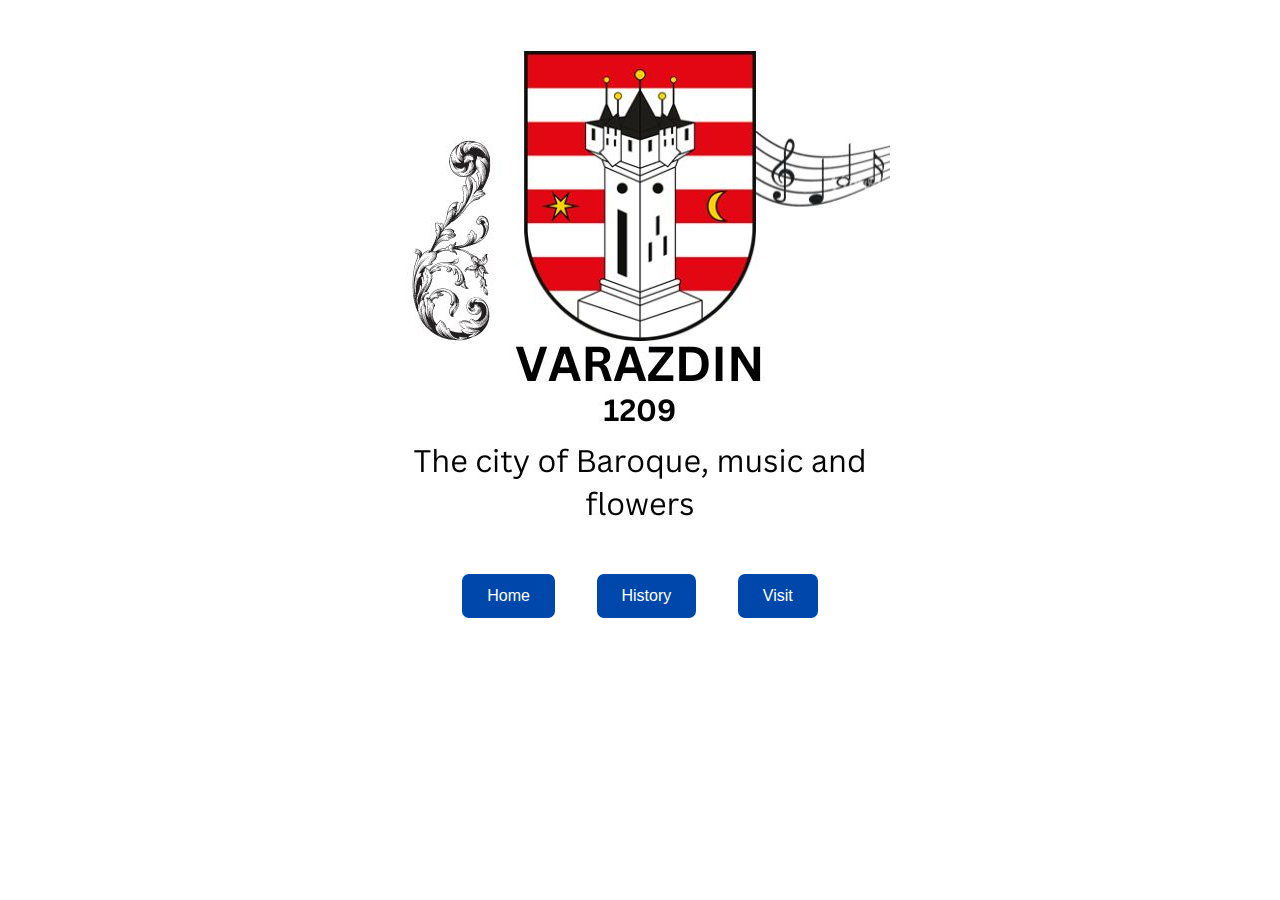
<file: index.html>
<!DOCTYPE html>
<!--sets language of the website to English -->
<html lang="en">
  <head>
    <meta charset="UTF-8">
    <!-- Makes sure it looks good on phones and it has possibility of zooming -->
    <meta name="viewport" content="width=device-width, initial-scale=1.0">
    <!-- Title of the webpage -->
    <title>Index</title>
    <!-- Bootstrap CSS for styling, used this code: https://cdn.jsdelivr.net/npm/bootstrap@4.6.2/dist/css/bootstrap.min.css from here: https://www.w3schools.com/bootstrap4/tryit.asp?filename=trybs_navbar_collapse -->
    <link rel="stylesheet" href="https://cdn.jsdelivr.net/npm/bootstrap@4.6.2/dist/css/bootstrap.min.css">
    <!-- External CSS file for styling -->
    <link rel="stylesheet" href="style.css" type="text/css">
  </head>
  <body class="cus-background-index">
    <!-- Banner image: Logo of Varazdin, edited in Canva -->
    <img src="./img/banner.jpg" alt="Logo of the Varazdin" class="custom_ban">
    <!-- Button-links-->
    <div class="cust-container" id="info">
      <!-- Button link to Home page. -->
      <a href="home.html" class="but-li cust-but-li">Home</a>
      <!-- Button link to History page. -->
      <a href="history.html" class="but-li cust-but-li">History</a>
      <!-- Button link to Visit page. -->
      <a href="visit.html" class="but-li cust-but-li">Visit</a>
    </div>
    <!-- Bootstrap JavaScript bundle for navigation bar/menu at the top. Used scripts from:https://www.w3schools.com/bootstrap4/tryit.asp?filename=trybs_navbar_collapse -->
    <script src="https://cdn.jsdelivr.net/npm/jquery@3.7.1/dist/jquery.slim.min.js"></script>
    <script src="https://cdn.jsdelivr.net/npm/popper.js@1.16.1/dist/umd/popper.min.js"></script>
    <script src="https://cdn.jsdelivr.net/npm/bootstrap@4.6.2/dist/js/bootstrap.bundle.min.js"></script>
  </body>
</html>
</file>
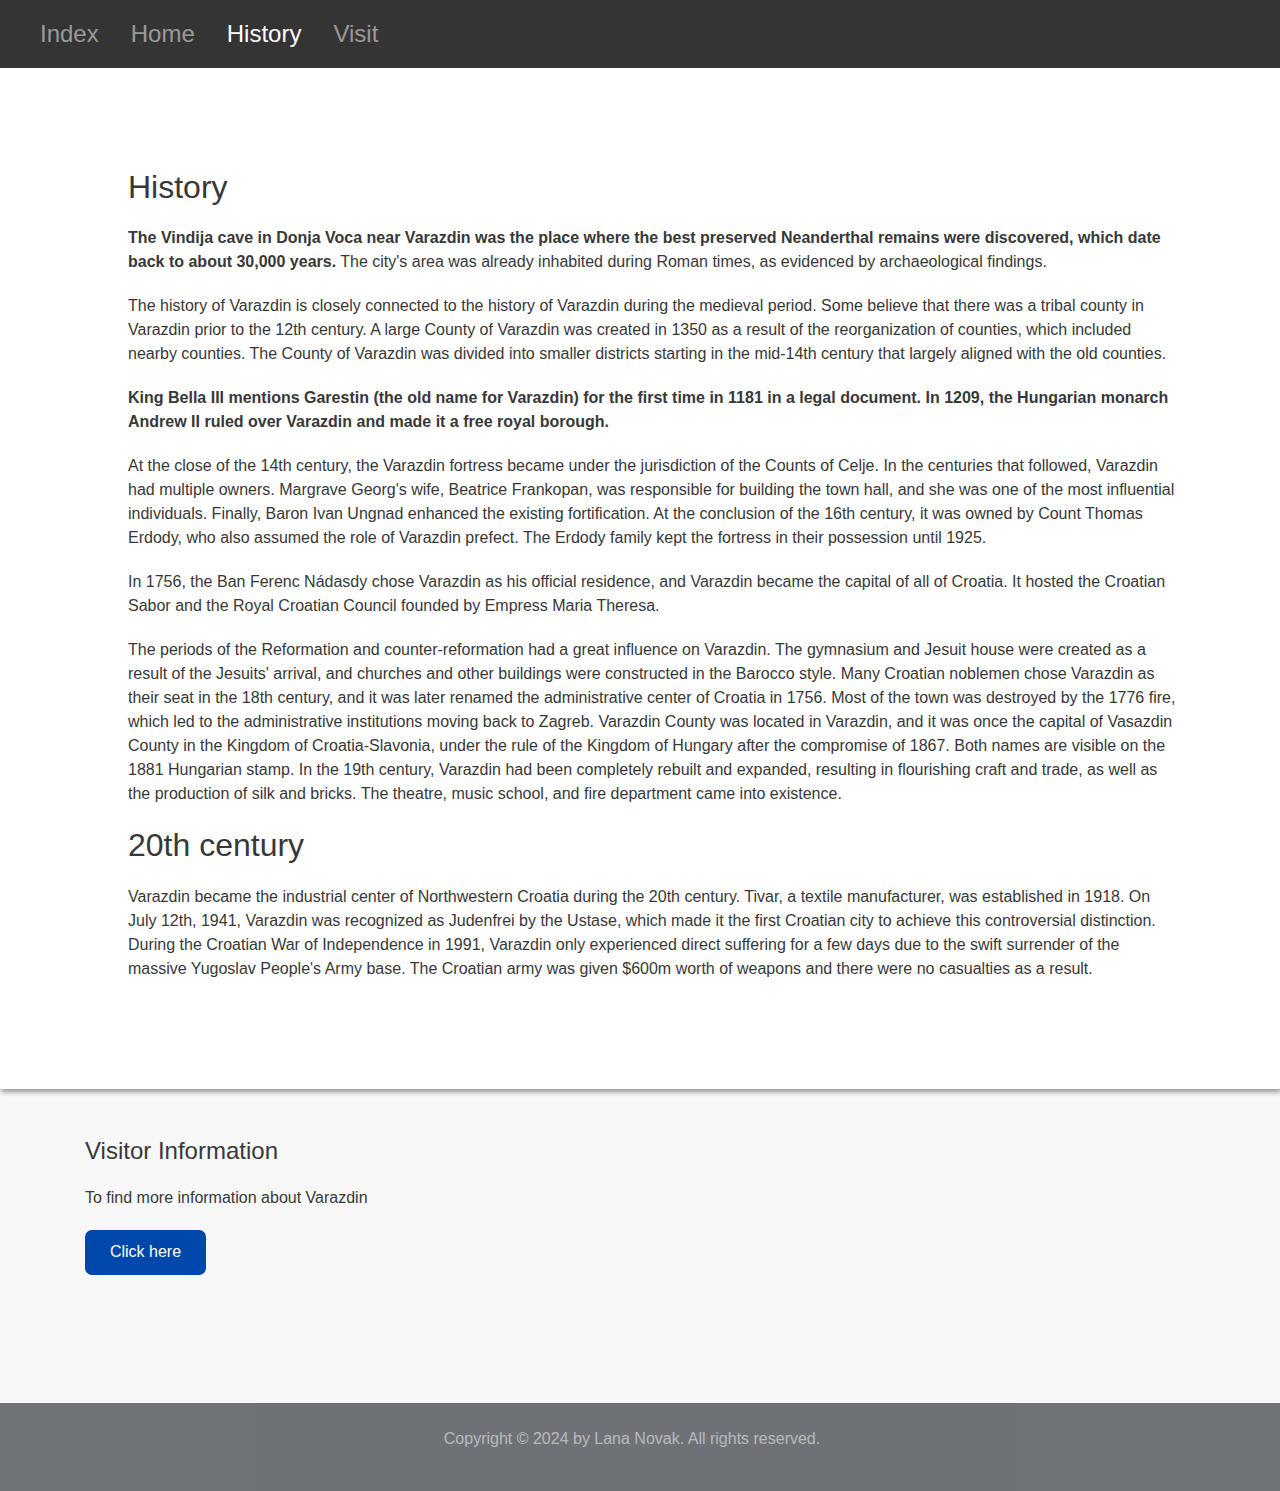
<file: history.html>
<!DOCTYPE html>
<!--sets language of the website to English -->
<html lang="en">
  <head>
    <meta charset="UTF-8">
    <!-- Makes sure it looks good on phones and it has possibility of zooming -->
    <meta name="viewport" content="width=device-width, initial-scale=1.0">
    <!-- Title of the webpage -->
    <title>History</title>
    <!-- Bootstrap CSS for styling, used this code: https://cdn.jsdelivr.net/npm/bootstrap@4.6.2/dist/css/bootstrap.min.css from here: https://www.w3schools.com/bootstrap4/tryit.asp?filename=trybs_navbar_collapse -->
    <link rel="stylesheet" href="https://cdn.jsdelivr.net/npm/bootstrap@4.6.2/dist/css/bootstrap.min.css">
    <!-- External CSS file for styling -->
    <link rel="stylesheet" href="style.css" type="text/css">
  </head>
  <body>
    <!-- Header section -->
    <header>
      <!-- Navigation bar, Bootstrap. Used this to learn how to do it: link: https://www.w3schools.com/bootstrap4/tryit.asp?filename=trybs_navbar_collapse -->
      <nav class="navbar navbar-expand-md navbar-dark">
        <!-- Toggler button, extremely important for responsive design of navbar -->
        <button class="navbar-toggler" type="button" data-toggle="collapse" data-target="#resp-Nav">
          <span class="navbar-toggler-icon"></span>
        </button>
        <!-- Navbar links -->
        <!-- Collapsed navbar. Needed for mobile phone and tablet users -->
        <div class="collapse navbar-collapse" id="resp-Nav">
          <ul class="navbar-nav">
            <!-- Index -->
            <li class="nav-item">
              <a class="nav-link" href="index.html">Index</a>
            </li>
            <!-- Home -->
            <li class="nav-item">
              <a class="nav-link" href="home.html">Home</a>
            </li>
            <!-- History - active one -->
            <li class="nav-item active">
              <a class="nav-link" href="history.html">History</a>
            </li>
            <!-- Visit -->
            <li class="nav-item">
              <a class="nav-link" href="visit.html">Visit</a>
            </li>
          </ul>
        </div>
      </nav>
    </header>
    <!-- Main content section -->
    <main class="content">
      <section id="about">
        <h2>History</h2>
        <!-- Text paragraphs with the most important information about the history of my town. -->
        <p>
          <strong>The Vindija cave in Donja Voca near Varazdin was the place where the best preserved Neanderthal remains were discovered, which date back to about 30,000 years.</strong> The city's area was already inhabited during Roman times, as evidenced by archaeological findings.
        </p>
        <p>The history of Varazdin is closely connected to the history of Varazdin during the medieval period. Some believe that there was a tribal county in Varazdin prior to the 12th century. A large County of Varazdin was created in 1350 as a result of the reorganization of counties, which included nearby counties. The County of Varazdin was divided into smaller districts starting in the mid-14th century that largely aligned with the old counties.</p>
        <p>
          <strong>King Bella III mentions Garestin (the old name for Varazdin) for the first time in 1181 in a legal document. In 1209, the Hungarian monarch Andrew II ruled over Varazdin and made it a free royal borough.</strong>
        </p>
        <p>At the close of the 14th century, the Varazdin fortress became under the jurisdiction of the Counts of Celje. In the centuries that followed, Varazdin had multiple owners. Margrave Georg's wife, Beatrice Frankopan, was responsible for building the town hall, and she was one of the most influential individuals. Finally, Baron Ivan Ungnad enhanced the existing fortification. At the conclusion of the 16th century, it was owned by Count Thomas Erdody, who also assumed the role of Varazdin prefect. The Erdody family kept the fortress in their possession until 1925.</p>
        <p>In 1756, the Ban Ferenc Nádasdy chose Varazdin as his official residence, and Varazdin became the capital of all of Croatia. It hosted the Croatian Sabor and the Royal Croatian Council founded by Empress Maria Theresa.</p>
        <p>The periods of the Reformation and counter-reformation had a great influence on Varazdin. The gymnasium and Jesuit house were created as a result of the Jesuits' arrival, and churches and other buildings were constructed in the Barocco style. Many Croatian noblemen chose Varazdin as their seat in the 18th century, and it was later renamed the administrative center of Croatia in 1756. Most of the town was destroyed by the 1776 fire, which led to the administrative institutions moving back to Zagreb. Varazdin County was located in Varazdin, and it was once the capital of Vasazdin County in the Kingdom of Croatia-Slavonia, under the rule of the Kingdom of Hungary after the compromise of 1867. Both names are visible on the 1881 Hungarian stamp. In the 19th century, Varazdin had been completely rebuilt and expanded, resulting in flourishing craft and trade, as well as the production of silk and bricks. The theatre, music school, and fire department came into existence.</p>
        <h2>20th century</h2>
        <p> Varazdin became the industrial center of Northwestern Croatia during the 20th century. Tivar, a textile manufacturer, was established in 1918. On July 12th, 1941, Varazdin was recognized as Judenfrei by the Ustase, which made it the first Croatian city to achieve this controversial distinction. During the Croatian War of Independence in 1991, Varazdin only experienced direct suffering for a few days due to the swift surrender of the massive Yugoslav People's Army base. The Croatian army was given $600m worth of weapons and there were no casualties as a result.</p>
      </section>
    </main>
    <!-- Container with the button-link to visit.html -->
    <div class="container" id="info">
      <h4>Visitor Information</h4>
      <p>To find more information about Varazdin <br>
        <!-- Button link to Visit page. In other words to visit.html -->
        <a href="visit.html" class="but-li">Click here</a>
    </div>
    <!-- Footer containing information about year of creation and copyright-->
    <footer class="bg-dark">
      <div class="container">
        <!-- Copyright information -->
        <p id="p-foot">Copyright &copy; 2024 by Lana Novak. All rights reserved.</p>
      </div>
    </footer>
    <!-- Bootstrap JavaScript bundle for navigation bar/menu at the top. Used scripts from:https://www.w3schools.com/bootstrap4/tryit.asp?filename=trybs_navbar_collapse-->
    <script src="https://cdn.jsdelivr.net/npm/jquery@3.7.1/dist/jquery.slim.min.js"></script>
    <script src="https://cdn.jsdelivr.net/npm/popper.js@1.16.1/dist/umd/popper.min.js"></script>
    <script src="https://cdn.jsdelivr.net/npm/bootstrap@4.6.2/dist/js/bootstrap.bundle.min.js"></script>
  </body>
</html>
</file>
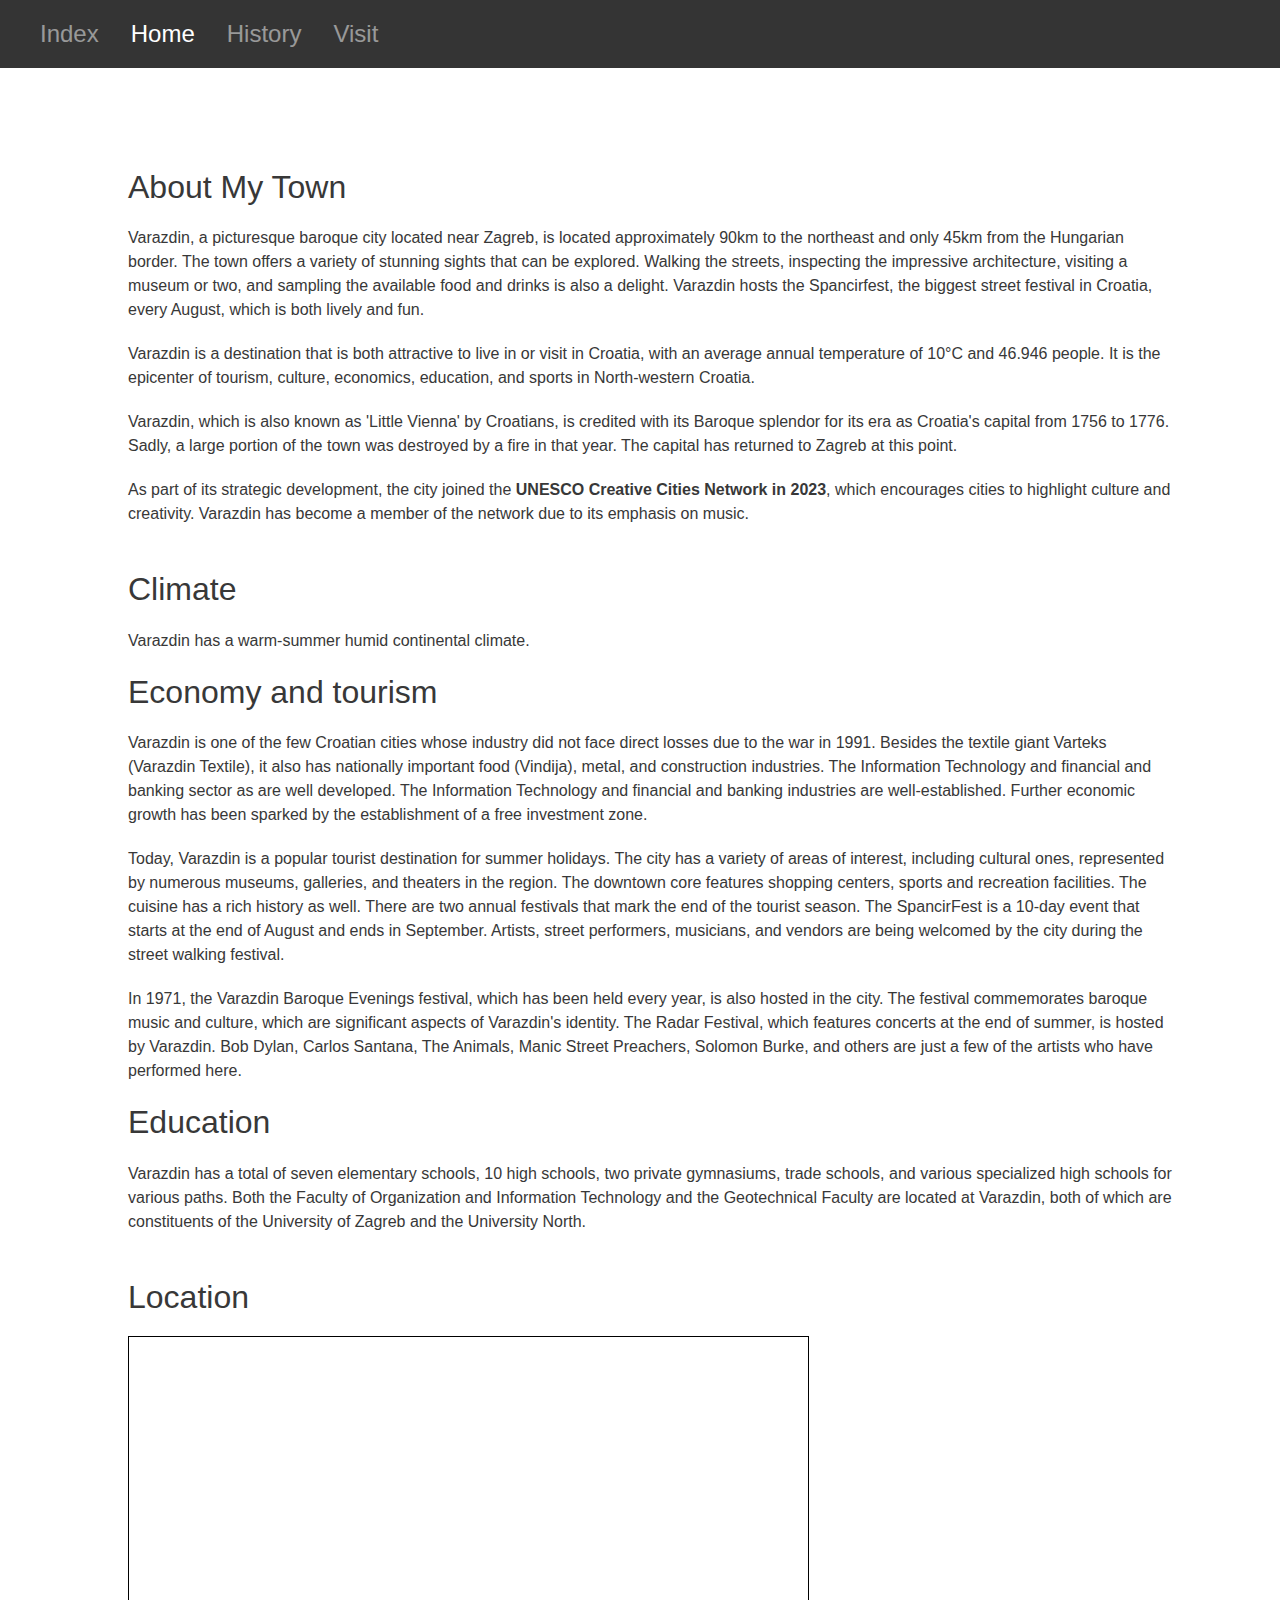
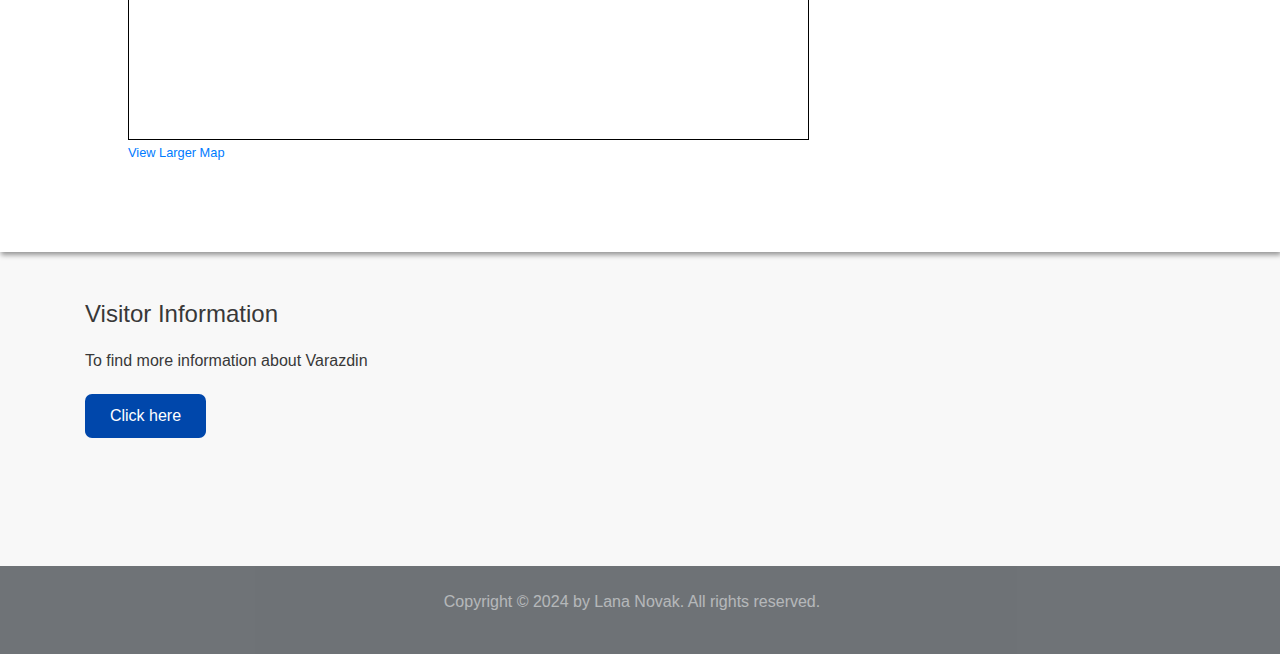
<file: home.html>
<!DOCTYPE html>
<!--sets language of the website to English -->
<html lang="en">
  <head>
    <meta charset="UTF-8">
    <!-- Makes sure it looks good on phones and it has possibility of zooming -->
    <meta name="viewport" content="width=device-width, initial-scale=1.0">
    <!-- Title of the webpage -->
    <title>Home</title>
    <!-- Bootstrap CSS for styling, used this code: https://cdn.jsdelivr.net/npm/bootstrap@4.6.2/dist/css/bootstrap.min.css from here: https://www.w3schools.com/bootstrap4/tryit.asp?filename=trybs_navbar_collapse -->
    <link rel="stylesheet" href="https://cdn.jsdelivr.net/npm/bootstrap@4.6.2/dist/css/bootstrap.min.css">
    <!-- External CSS file for styling -->
    <link rel="stylesheet" href="style.css" type="text/css">
  </head>
  <body>
    <!-- Header section -->
    <header>
      <!-- Navigation bar, Bootstrap. Used this to learn how to do it: link: https://www.w3schools.com/bootstrap4/tryit.asp?filename=trybs_navbar_collapse -->
      <nav class="navbar navbar-expand-md navbar-dark">
        <!-- Toggler button, extremely important for responsive design of navbar -->
        <button class="navbar-toggler" type="button" data-toggle="collapse" data-target="#resp-Nav">
          <span class="navbar-toggler-icon"></span>
        </button>
        <!-- Navbar links -->
        <!-- Collapsed navbar. Needed for mobile phone and tablet users -->
        <div class="collapse navbar-collapse" id="resp-Nav">
          <ul class="navbar-nav">
            <!-- Index -->
            <li class="nav-item">
              <a class="nav-link" href="index.html">Index</a>
            </li>
            <!-- Home - active one -->
            <li class="nav-item active">
              <a class="nav-link" href="home.html">Home</a>
            </li>
            <!-- History -->
            <li class="nav-item">
              <a class="nav-link" href="history.html">History</a>
            </li>
            <!-- Visit -->
            <li class="nav-item">
              <a class="nav-link" href="visit.html">Visit</a>
            </li>
          </ul>
        </div>
      </nav>
    </header>
    <!-- Main content section -->
    <main class="content">
      <section id="about">
        <h2>About My Town</h2>
        <!-- Text paragraphs with the most important information about my town. -->
        <p>Varazdin, a picturesque baroque city located near Zagreb, is located approximately 90km to the northeast and only 45km from the Hungarian border. The town offers a variety of stunning sights that can be explored. Walking the streets, inspecting the impressive architecture, visiting a museum or two, and sampling the available food and drinks is also a delight. Varazdin hosts the Spancirfest, the biggest street festival in Croatia, every August, which is both lively and fun.</p>
        <p>Varazdin is a destination that is both attractive to live in or visit in Croatia, with an average annual temperature of 10°C and 46.946 people. It is the epicenter of tourism, culture, economics, education, and sports in North-western Croatia.</p>
        <p>Varazdin, which is also known as 'Little Vienna' by Croatians, is credited with its Baroque splendor for its era as Croatia's capital from 1756 to 1776. Sadly, a large portion of the town was destroyed by a fire in that year. The capital has returned to Zagreb at this point.</p>
        <p> As part of its strategic development, the city joined the <strong>UNESCO Creative Cities Network in 2023</strong>, which encourages cities to highlight culture and creativity. Varazdin has become a member of the network due to its emphasis on music. </p>
        <br>
        <h2>Climate</h2>
        <p>Varazdin has a warm-summer humid continental climate.</p>
        <h2>Economy and tourism</h2>
        <p>Varazdin is one of the few Croatian cities whose industry did not face direct losses due to the war in 1991. Besides the textile giant Varteks (Varazdin Textile), it also has nationally important food (Vindija), metal, and construction industries. The Information Technology and financial and banking sector as are well developed. The Information Technology and financial and banking industries are well-established. Further economic growth has been sparked by the establishment of a free investment zone.</p>
        <p>Today, Varazdin is a popular tourist destination for summer holidays. The city has a variety of areas of interest, including cultural ones, represented by numerous museums, galleries, and theaters in the region. The downtown core features shopping centers, sports and recreation facilities. The cuisine has a rich history as well. There are two annual festivals that mark the end of the tourist season. The SpancirFest is a 10-day event that starts at the end of August and ends in September. Artists, street performers, musicians, and vendors are being welcomed by the city during the street walking festival.</p>
        <p>In 1971, the Varazdin Baroque Evenings festival, which has been held every year, is also hosted in the city. The festival commemorates baroque music and culture, which are significant aspects of Varazdin's identity. The Radar Festival, which features concerts at the end of summer, is hosted by Varazdin. Bob Dylan, Carlos Santana, The Animals, Manic Street Preachers, Solomon Burke, and others are just a few of the artists who have performed here.</p>
        <h2>Education</h2>
        <p>Varazdin has a total of seven elementary schools, 10 high schools, two private gymnasiums, trade schools, and various specialized high schools for various paths. Both the Faculty of Organization and Information Technology and the Geotechnical Faculty are located at Varazdin, both of which are constituents of the University of Zagreb and the University North.</p>
        <br>
        <h2>Location</h2>
        <div class="map-container">
          <iframe src="https://www.openstreetmap.org/export/embed.html?bbox=16.33623003959656%2C46.30736336490621%2C16.3387405872345%2C46.30856399322928&amp;layer=mapnik" style="border: 1px solid black" allowfullscreen="" loading="lazy"></iframe>
        </div>
        <div>
          <small>
            <a href="https://www.openstreetmap.org/#map=19/46.30796/16.33749">View Larger Map</a>
          </small>
        </div>
      </section>
    </main>
    <!-- Container with the button-link to visit.html -->
    <div class="container" id="info">
      <h4>Visitor Information</h4>
      <p>To find more information about Varazdin <br>
        <!-- Button link to Visit page. In other words to visit.html -->
        <a href="visit.html" class="but-li">Click here</a>
      </p>
    </div>
    <!-- Footer containing information about year of creation and copyright-->
    <footer class="bg-dark">
      <div class="container">
        <!-- Copyright information -->
        <p id="p-foot">Copyright &copy; 2024 by Lana Novak. All rights reserved.</p>
      </div>
    </footer>
    <!-- Bootstrap JavaScript bundle for navigation bar/menu at the top. Used scripts from:https://www.w3schools.com/bootstrap4/tryit.asp?filename=trybs_navbar_collapse -->
    <script src="https://cdn.jsdelivr.net/npm/jquery@3.7.1/dist/jquery.slim.min.js"></script>
    <script src="https://cdn.jsdelivr.net/npm/popper.js@1.16.1/dist/umd/popper.min.js"></script>
    <script src="https://cdn.jsdelivr.net/npm/bootstrap@4.6.2/dist/js/bootstrap.bundle.min.js"></script>
  </body>
</html>
</file>
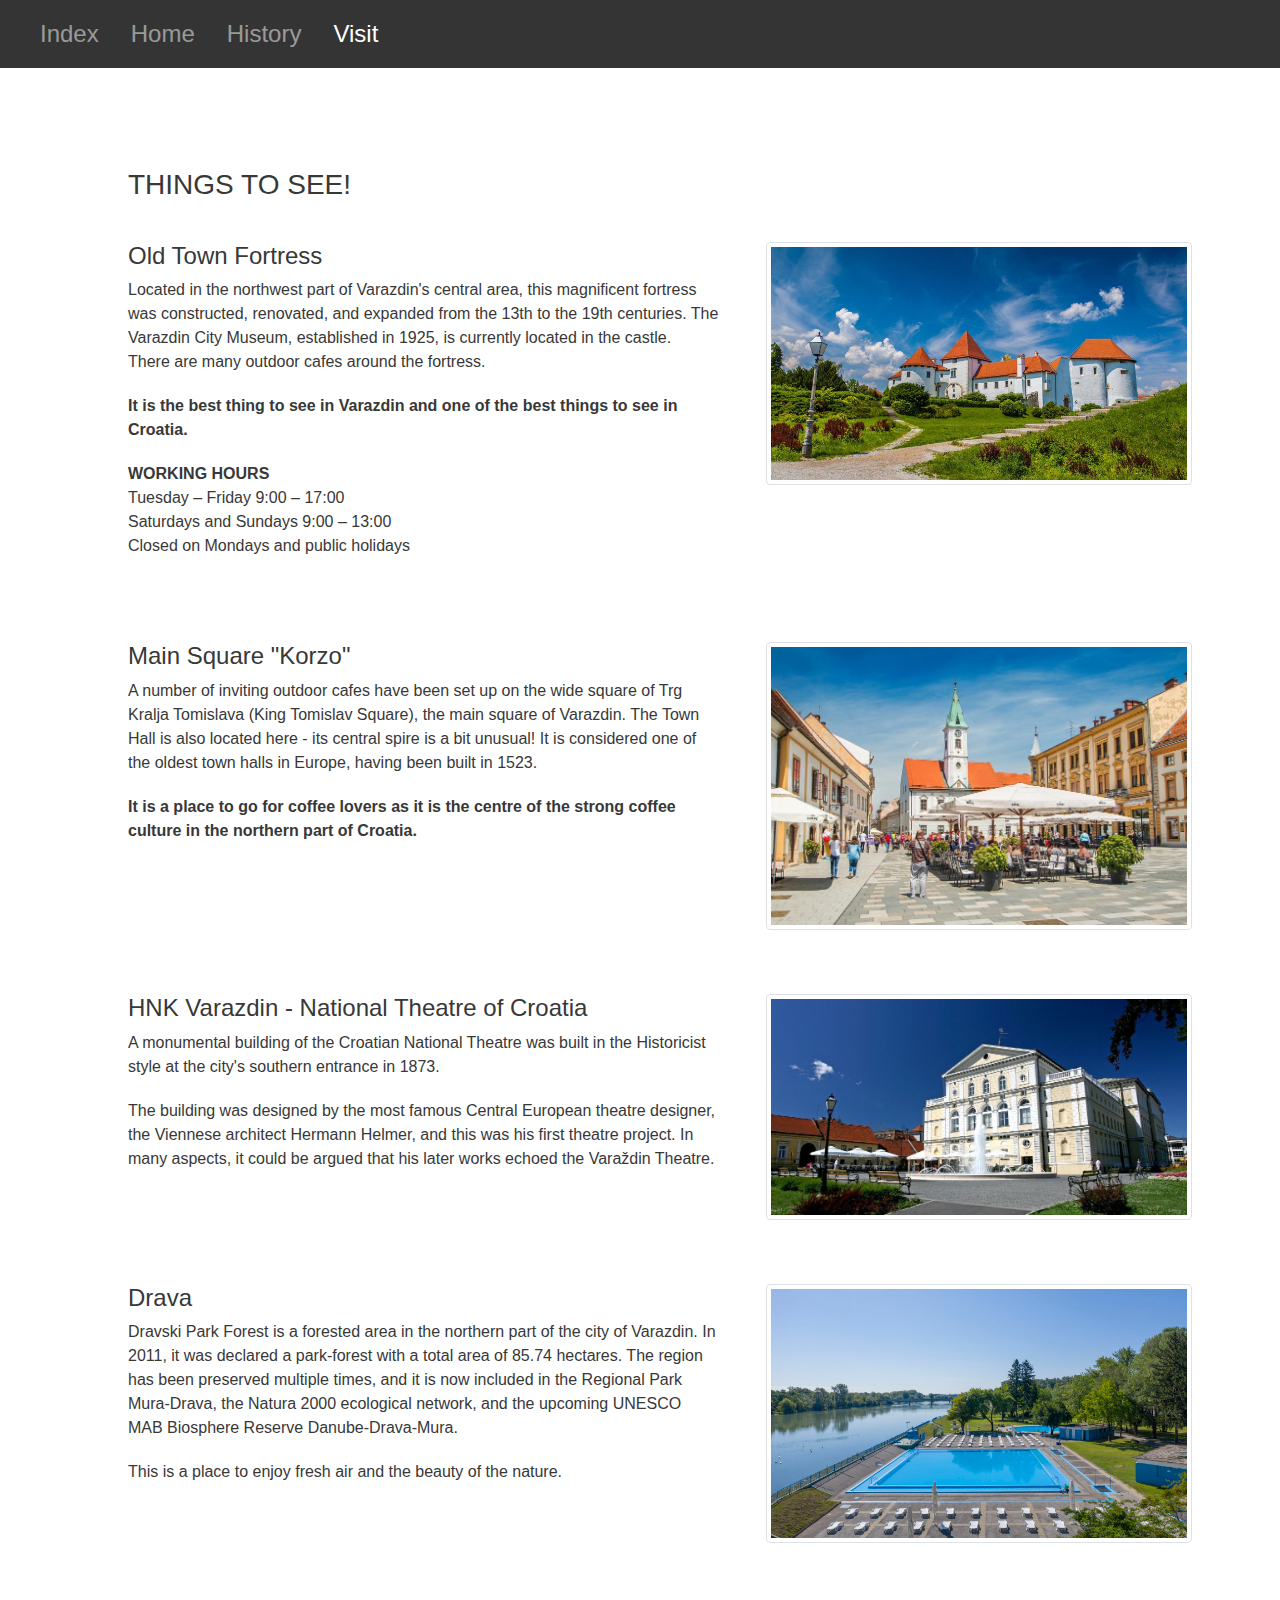
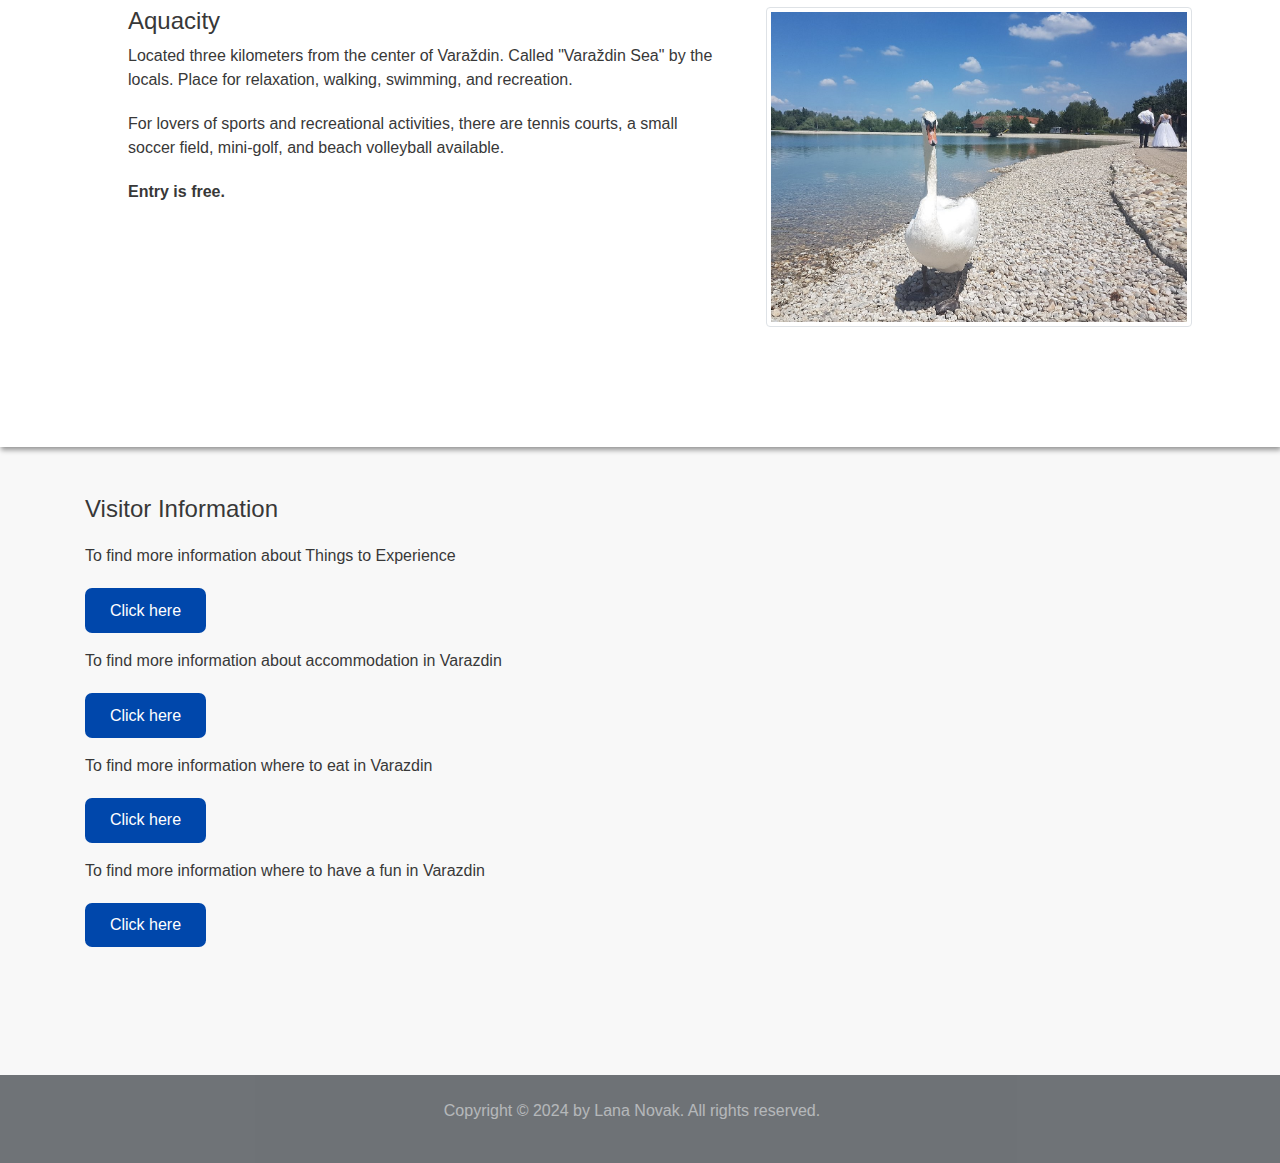
<file: visit.html>
<!DOCTYPE html>
<!--sets language of the website to English -->
<html lang="en">
  <head>
    <meta charset="UTF-8">
    <!-- Makes sure it looks good on phones and it has possibility of zooming -->
    <meta name="viewport" content="width=device-width, initial-scale=1.0">
    <!-- Title of the webpage -->
    <title>Visit</title>
    <!-- Bootstrap CSS for styling, used this code: https://cdn.jsdelivr.net/npm/bootstrap@4.6.2/dist/css/bootstrap.min.css from here: https://www.w3schools.com/bootstrap4/tryit.asp?filename=trybs_navbar_collapse -->
    <link rel="stylesheet" href="https://cdn.jsdelivr.net/npm/bootstrap@4.6.2/dist/css/bootstrap.min.css">
    <!-- External CSS file for styling -->
    <link rel="stylesheet" href="style.css" type="text/css">
  </head>
  <body>
    <!-- Header section -->
    <header>
      <!-- Navigation bar, Bootstrap. Used this to learn how to do it: link: https://www.w3schools.com/bootstrap4/tryit.asp?filename=trybs_navbar_collapse -->
      <nav class="navbar navbar-expand-md navbar-dark">
        <!-- Toggler button, extremely important for responsive design of navbar -->
        <button class="navbar-toggler" type="button" data-toggle="collapse" data-target="#resp-Nav">
          <span class="navbar-toggler-icon"></span>
        </button>
        <!-- Navbar links -->
        <!-- Collapsed navbar. Needed for mobile phone and tablet users -->
        <div class="collapse navbar-collapse" id="resp-Nav">
          <ul class="navbar-nav">
            <!-- Index -->
            <li class="nav-item">
              <a class="nav-link" href="index.html">Index</a>
            </li>
            <!-- Home -->
            <li class="nav-item">
              <a class="nav-link" href="home.html">Home</a>
            </li>
            <!-- History -->
            <li class="nav-item">
              <a class="nav-link" href="history.html">History</a>
            </li>
            <!-- Visit - active one -->
            <li class="nav-item active">
              <a class="nav-link" href="visit.html">Visit</a>
            </li>
          </ul>
        </div>
      </nav>
    </header>
    <!-- Main content section -->
    <main class="content">
      <section id="about">
        <div id="attractions">
          <h3>THINGS TO SEE!</h3>
          <div class="row">
            <div class="col-lg-7 col-md-7">
              <h4>Old Town Fortress</h4>
              <p>Located in the northwest part of Varazdin's central area, this magnificent fortress was constructed, renovated, and expanded from the 13th to the 19th centuries. The Varazdin City Museum, established in 1925, is currently located in the castle. <br>There are many outdoor cafes around the fortress.</p>
              <p>
                <strong>It is the best thing to see in Varazdin and one of the best things to see in Croatia.</strong>
              </p>
              <p>
                <strong>WORKING HOURS</strong>
                <br>Tuesday – Friday 9:00 – 17:00 <br>Saturdays and Sundays 9:00 – 13:00 <br>Closed on Mondays and public holidays
              </p>
            </div>
            <div class="col-lg-5 col-md-5">
              <img class="img-thumbnail img-fluid" src="./img/Varazdin.jpg" alt="Old Town Fortress">
            </div>
          </div>
          <div class="row">
            <div class="col-lg-7 col-md-7">
              <h4>Main Square "Korzo"</h4>
              <p>A number of inviting outdoor cafes have been set up on the wide square of Trg Kralja Tomislava (King Tomislav Square), the main square of Varazdin. The Town Hall is also located here - its central spire is a bit unusual! It is considered one of the oldest town halls in Europe, having been built in 1523.</p>
              <p>
                <strong>It is a place to go for coffee lovers as it is the centre of the strong coffee culture in the northern part of Croatia.</strong>
              </p>
            </div>
            <div class="col-lg-5 col-md-5">
              <img class="img-thumbnail img-fluid" src="./img/main_square.jpg" alt="Main Square - 'Korzo'">
            </div>
          </div>
          <div class="row">
            <div class="col-lg-7 col-md-7">
              <h4>HNK Varazdin - National Theatre of Croatia</h4>
              <p>A monumental building of the Croatian National Theatre was built in the Historicist style at the city's southern entrance in 1873.</p>
              <p>The building was designed by the most famous Central European theatre designer, the Viennese architect Hermann Helmer, and this was his first theatre project. In many aspects, it could be argued that his later works echoed the Varaždin Theatre.</p>
            </div>
            <div class="col-lg-5 col-md-5">
              <img class="img-thumbnail img-fluid" src="./img/hnk.jpg" alt="HNK Varazdin - National Theatre of Croatia">
            </div>
          </div>
          <div class="row">
            <div class="col-lg-7 col-md-7">
              <h4>Drava</h4>
              <p>Dravski Park Forest is a forested area in the northern part of the city of Varazdin. In 2011, it was declared a park-forest with a total area of 85.74 hectares. The region has been preserved multiple times, and it is now included in the Regional Park Mura-Drava, the Natura 2000 ecological network, and the upcoming UNESCO MAB Biosphere Reserve Danube-Drava-Mura.</p>
              <p>This is a place to enjoy fresh air and the beauty of the nature.</p>
            </div>
            <div class="col-lg-5 col-md-5">
              <img class="img-thumbnail img-fluid" src="./img/drava.jpg" alt="Drava">
            </div>
          </div>
          <div class="row">
            <div class="col-lg-7 col-md-7">
              <h4>Aquacity</h4>
              <p>Located three kilometers from the center of Varaždin. Called "Varaždin Sea" by the locals. Place for relaxation, walking, swimming, and recreation.</p>
              <p>For lovers of sports and recreational activities, there are tennis courts, a small soccer field, mini-golf, and beach volleyball available.</p>
              <p>
                <strong>Entry is free.</strong>
              </p>
            </div>
            <div class="col-lg-5 col-md-5">
              <img class="img-thumbnail img-fluid" src="./img/aquacity.jpg" alt="Aquacity">
            </div>
          </div>
        </div>
      </section>
    </main>
    <!-- Container with the button-link to external sources -->
    <div class="container" id="info">
      <h4>Visitor Information</h4>
      <!-- External links -->
      <p>To find more information about Things to Experience <br>
        <!-- Button link - VARAŽDIN TOURIST BOARD -->
        <a href="https://visitvarazdin.hr/en/" class="but-li">Click here</a>
      </p>
      <p>To find more information about accommodation in Varazdin <br>
        <!-- Button link - Booking.com for Varazdin -->
        <a href="https://www.booking.com/city/hr/varazdin.en-gb.html" class="but-li">Click here</a>
      </p>
      <p>To find more information where to eat in Varazdin <br>
        <!-- Button link - Tripadvisor link -->
        <a href="https://www.tripadvisor.co.uk/Restaurants-g303839-Varazdin_Varazdin_County_Central_Croatia.html" class="but-li">Click here</a>
      </p>
      <p>To find more information where to have a fun in Varazdin <br>
        <!-- Button link - Tripadvisor link -->
        <a href="https://www.tripadvisor.co.uk/Attractions-g303839-Activities-c20-t99-Varazdin_Varazdin_County_Central_Croatia.html" class="but-li">Click here</a>
      </p>
    </div>
    <!-- Footer containing information about year of creation and copyright-->
    <footer class="bg-dark">
      <div class="container">
        <!-- Copyright information -->
        <p id="p-foot">Copyright &copy; 2024 by Lana Novak. All rights reserved.</p>
      </div>
    </footer>
    <!-- Bootstrap JavaScript bundle for navigation bar/menu at the top. Used scripts from:https://www.w3schools.com/bootstrap4/tryit.asp?filename=trybs_navbar_collapse-->
    <script src="https://cdn.jsdelivr.net/npm/jquery@3.7.1/dist/jquery.slim.min.js"></script>
    <script src="https://cdn.jsdelivr.net/npm/popper.js@1.16.1/dist/umd/popper.min.js"></script>
    <script src="https://cdn.jsdelivr.net/npm/bootstrap@4.6.2/dist/js/bootstrap.bundle.min.js"></script>
  </body>
</html>
</file>
<file: style.css>
/* Global/universal selector. Style is applied to each element on this website. */
* {
  margin: 0; /* sets margins (top, bottom, left, right) to 0 */
  padding: 0; /* sets paddings (top, bottom, left, right) to 0 */
  box-sizing: border-box; /*sets the box-sizing to border-box */
}

/* Body */
body {
  font-family: Arial, Helvetica, sans-serif; /* sets the default font for the body of the website to Arial. If Arial is not available, it sets to Helvetica. If Helvetica is not available, it sets to sans-serif */
  color: #383838; /* sets text color to #383838 - very dark grey */
  background-color: #f8f8f8; /* sets the background color of the body of the website to a smoke white (#F8F8F8) */
}

/* Custom body class that sets customized background of index.html */
.cus-background-index {
  background-color: #fff; /* sets the background color of .cus-background-index (body of the index.html) to white(#fff) */
  background-size: cover;  /* sets the background size to cover */
}

/* Paragraph text */
p {
  padding-right: 1rem; /* sets the right padding of p(paragraoh text) to 1rem */
}

/* Images */
img {
  padding-bottom: 1.3rem; /* sets the bottom padding of img (images) to 1.3rem */
  max-width: 100%; /* sets the max-width of the images to 100%. In this way they can't be bigger than container width and they are responsive. So, they will look good regardless of the screen size.*/
}

/* Row - Visit page */
.row {
  padding-top: 2rem; /* sets the top padding of the row class to 2 rem */
  padding-bottom: 2rem; /* sets the bottom padding of the row class to 2 rem */
}

/* Banner image - logo of Varazdin - index.html */
.custom_ban {
  display: block; /* sets the display of .custom_ban class to block */
  justify-content: center; /* justify content of .custom_ban class to center */
  margin-left: auto; /* sets left margin of .custom_ban class to auto */
  margin-right: auto; /* sets right margin of .custom_ban class to auto */
  margin-top: 2rem; /* sets top margin to 2rem */
  width: auto; /* sets the width of .custom_ban class to auto */
  max-height: 100vh; /* sets the max-height of .custom_ban class to 100vh */
}

/* Container with buttons - index.html */
.cust-container {
  display: flex; /* sets display to flex. Used flexbox to align children */
  justify-content: center; /* sets flex items to the center */
  flex-wrap: wrap; /* allows items to wrap */
  width: 100%; /* sets width to 100% */
}

/* Customized buttons - index.html */
.cust-but-li {
  color: #ffffff; /* sets the text color of custom buttons on index.html page to white (#ffffff) */
  margin: 1.3rem; /* sets the margin, space between buttons(index.html site) to 1.3rem */
}

/* Navbar */
.navbar {
  position: fixed; /* sets the position of navbar to fixed */
  font-size: 1.5rem; /* sets the text-size of navbar to 1.5rem */
  font-weight: 500; /* sets the font-weight to 500 */
  width: 100%; /* sets the navbar width to cover the full width of the viewport */
  background-color: #343434; /* sets the default background color of the navbar to the Jet Black - #343434 */
  color: #fbf9f9; /* sets the default text color of nav to #fbf9f9 */
  top: 0; /* sets the position of the navbar 0 from the top */
  left: 0; /* sets the position of the navbar 0 from the left */
  z-index: 1000; /* Ensures the navbar stays above other content, and that it is fixed there. */
}

/* Navbar links */
.nav-link {
  margin-left: 1rem; /* sets the left margin of navbar links to 1 rem, ensuring enough spaces between links */
}

/* Content */
.content {
  background-color: #fff; /*sets the background color of the content class to white(#fff) */
  padding-top: 7.5rem; /* sets top padding of the content class to 7.5 rem */
  padding-left: 5.5rem; /* sets left padding of the content class to 5.5 rem */
  padding-right: 5.5rem; /* sets right padding of the content class to 5.5 rem */
  padding-bottom: 5.5rem; /* sets bottom padding of the content class to 5.5 rem */
  margin-bottom: 3rem; /* sets the bottom margin of the of a content class to 3rem */
  margin-top: 3rem; /* sets the top margin of the of a content class to 3rem */
  box-shadow: 1px 3px 5px rgba(0, 0, 0, 0.4); /* sets the shadow of a content class */
}

/* Margins syling */
#about h2,
#about p,
#info h4 {
  margin-bottom: 1.25rem; /* sets the bottom margin of the of #about h2, #about p and #info h4 to 1.25rem(20px) */
}

/* Buttons */
/* but-li class */
.but-li {
  text-decoration: none; /* sets the text decoration of but-li class to none */
  display: inline-block; /* sets the display to inline-block */
  background-color: #0047ab; /* sets the background color of but-li class to dark (colbat) blue (#0047ab) */
  color: #ffffff; /* sets the text color of but-li class to white (#ffffff) */
  padding: 0.63rem 1.56rem; /* sets the top and bottom padding of but-li class to 0.63rem and left and right padding to 1.56rem */
  margin-top: 1.3rem; /* sets the top margin of but-li class to 1.3rem */
  border-radius: 7px; /* sets a border-radious of a but-li class to 7px, rounding the corners to look better */
}

/* but-li class on hover (when mouse is over) */
.but-li:hover {
  color: white; /* sets the text color of but-li class on hover to white */
  background-color: #1e90ff; /* sets the background color of but-li class on hover to blue (#1e90ff) */
  transform: scale(
    1.01
  ); /* makes the buttons a little bigger on hover, showing to the user they are interactive (clickable) */
  text-decoration: none; /* sets text decoration of the but-li class on hover to none */
}

/* Footer */
footer {
  background-color: #343434; /* sets the background color of footer to Jet Black - #343434 */
  opacity: 70%; /* sets the opacity of footer to 70% */
  color: #ffffff; /* sets the text color to #ffffff, white */
  text-align: center; /* sets the text-align of the footer to the center */
  margin-top: 8rem; /* sets a top margin of the footer 8rem */
  margin-bottom: 0; /* sets a bottom margin of the footer to 0 */
  width: 100%; /* sets the width of footer to 100% */
  padding: 1.5rem; /* sets the paddings of the footer to 1.5rem */
}

/* #p-foot - footer p(paragraph) style */
#p-foot {
  opacity: 50%; /* sets the opacity of the footer text to 50% */
}

/* map container */
.map-container {
  position: relative; /* sets the position of .map-container to relative */
  overflow: hidden; /* sets overflow to hidden */
  width: 80%; /* sets the width to 100%, the full width of .map-container for responsiveness */
  padding-top: 38%; /* Sets top padding to 38%. This percentage controls the aspect ratio, or in other words height of the iframe */
}

/* iframe - map */
.map-container iframe {
  position: absolute; /* sets the position of iframe to absolute */
  width: 80%; /* sets the width of iframe inside map-container to 80% */
  height: 100%; /* sets the height of iframe inside map-container to 100% */
  top: 0; /* sets position 0 from top */
  left: 0; /* sets position 0 from left */
}

/* About section, home.html */
#about {
  padding-left: 2.5rem; /* sets a left padding of #about id section to 2.5 rem */
  padding-bottom: 0; /* sets a bottom padding of #about id section to 0 */
}

/* Responsive Design, 768 for tablets */
/* @media tag is used for adapting websites for tablet and mobile phone users. It is extremelly important part of responsive design */
@media (max-width: 768px) {
  /* Info - Container with the button-links */
  #info {
    padding: 1rem; /* sets paddings of #info to 1rem */
  }

  /* Content */
  .content {
    padding-left: 1.6rem; /* sets left padding of the content class to 1.6rem */
    padding-right: 1.6rem; /* sets right padding of the content class to 1.6rem */
    padding-top: 2rem; /* sets top padding of the content class to 2rem */
    padding-bottom: 1.6rem; /* sets bottom padding of the content class to 1.6rem */
    margin-bottom: 0.3rem; /* sets bottom margin of the content class to 0.3rem */
    margin-top: 3rem; /* sets top margin of the content class to 0.3rem */
  }

  /* Navigation bar */
  .navbar {
    width: 100%; /*sets the width of the navbar(for smaller devices) to 100% */
  }

    /* Banner image - logo of Varazdin - index.html */
  .custom_ban {
    display: block; /* sets the display of .custom_ban class to block */
    justify-content: center; /* justify content of .custom_ban class to center */
    margin-left: auto; /* sets left margin of .custom_ban class to auto */
    margin-right: auto; /* sets right margin of .custom_ban class to auto */
    max-height: 70%; /* sets the max-height of .custom_ban class to 70% */
    width: auto; /* adjust width to maintain the aspect ratio */
    height: 75vh; /* set the height to 75% of the viewport height */
    max-width: 100%; /* sets the max-width to 100%, ensuring the image is not wider than the screen */
  }

  /* Footer */
  footer {
    padding-top: 2rem; /* sets the top padding of the footer to 2rem */
  }

  /* Customized buttons - index.html */
  .cust-but-li {
    margin: 0.3rem; /* sets the margin, space between buttons to 0.3rem */
  }
}
</file>
